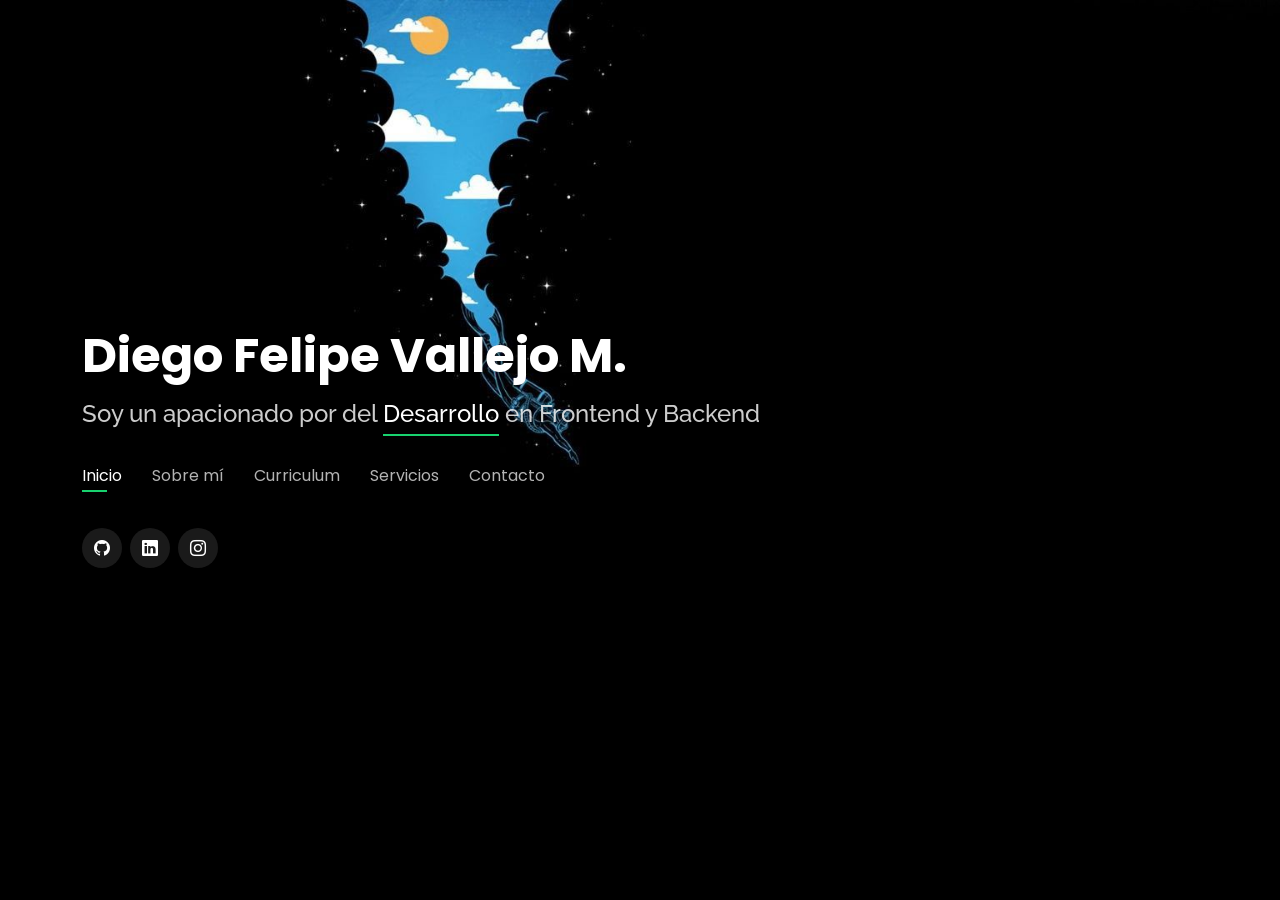
<file: index.html>
<!DOCTYPE html>
<html lang="en">

<head>
  <meta charset="utf-8">
  <meta content="width=device-width, initial-scale=1.0" name="viewport">

  <title>Portafolio - Diego Vallejo</title>
  <meta content="" name="description">
  <meta content="" name="keywords">

  <!-- Favicons -->
  <link href="assets/img/favicon.png" rel="icon">
  <link href="assets/img/apple-touch-icon.png" rel="apple-touch-icon">

  <!-- Google Fonts -->
  <link href="https://fonts.googleapis.com/css?family=Open+Sans:300,300i,400,400i,600,600i,700,700i|Raleway:300,300i,400,400i,500,500i,600,600i,700,700i|Poppins:300,300i,400,400i,500,500i,600,600i,700,700i" rel="stylesheet">

  <!-- Vendor CSS Files -->
  <link href="assets/vendor/bootstrap/css/bootstrap.min.css" rel="stylesheet">
  <link href="assets/vendor/bootstrap-icons/bootstrap-icons.css" rel="stylesheet">
  <link href="assets/vendor/boxicons/css/boxicons.min.css" rel="stylesheet">
  <link href="assets/vendor/glightbox/css/glightbox.min.css" rel="stylesheet">
  <link href="assets/vendor/remixicon/remixicon.css" rel="stylesheet">
  <link href="assets/vendor/swiper/swiper-bundle.min.css" rel="stylesheet">

  <!-- Template Main CSS File -->
  <link href="assets/css/style.css" rel="stylesheet">

  <!-- =======================================================
  * Template Name: Personal - v4.7.0
  * Template URL: https://bootstrapmade.com/personal-free-resume-bootstrap-template/
  * Author: BootstrapMade.com
  * License: https://bootstrapmade.com/license/
  ======================================================== -->
</head>

<body>

  <!-- ======= Header ======= -->
  <header id="header">
    <div class="container">

      <h1><a href="index.html">Diego Felipe Vallejo M.</a></h1>
      <!-- Uncomment below if you prefer to use an image logo -->
      <!-- <a href="index.html" class="mr-auto"><img src="assets/img/logo.png" alt="" class="img-fluid"></a> -->
      <h2>Soy un apacionado por del <span>Desarrollo</span> en Frontend y Backend</h2>

      <nav id="navbar" class="navbar">
        <ul>
          <li><a class="nav-link active" href="#header">Inicio</a></li>
          <li><a class="nav-link" href="#about">Sobre mí</a></li>
          <li><a class="nav-link" href="#resume">Curriculum</a></li>
          <li><a class="nav-link" href="#services">Servicios</a></li>
          <li><a class="nav-link" href="#contact">Contacto</a></li>
        </ul>
        <i class="bi bi-list mobile-nav-toggle"></i>
      </nav><!-- .navbar -->

      <div class="social-links">
        <a href="https://github.com/TheVallejoShow" target="_blank" class="GitHub"><i class="bi bi-github"></i></a>
        <a href="https://www.linkedin.com/in/diego-vallejo-61768b22b" target="_blank" class="linkedin"><i class="bi bi-linkedin"></i></a>
        <a href="https://www.instagram.com/thevallejoshow/" target="_blank" class="instagram"><i class="bi bi-instagram"></i></a>
      </div>

    </div>
  </header><!-- End Header -->

  <!-- ======= About Section ======= -->
  <section id="about" class="about">

    <!-- ======= About Me ======= -->
    <div class="about-me container">

      <div class="section-title">
        <h2>Sobre mí</h2>
        <p>Conoce más de mí</p>
      </div>

      <div class="row">
        <div class="col-lg-4" data-aos="fade-right">
          <img src="assets/img/me.jpg" class="img-fluid" alt="">
        </div>
        <div class="col-lg-8 pt-4 pt-lg-0 content" data-aos="fade-left">
          <h3>Desarrollador &amp; Estudiante</h3>
          <p class="fst-italic">
            Soy estudiante universitario de 5to semestre con horario nocturno, tengo un nivel de ingles certificado de A2 y además
            cuento con mi propio equipo de trabajo.
          </p>
          <div class="row">
            <div class="col-lg-6">
              <ul>
                <li><i class="bi bi-chevron-right"></i> <strong>Fecha de Nacimiento:</strong> <span>24 Ene 2003</span></li>
                <li><i class="bi bi-chevron-right"></i> <strong>Edad:</strong> <span>18</span></li>
                <li><i class="bi bi-chevron-right"></i> <strong>Celular:</strong> <span>+57 3209730139</span></li>
                <li><i class="bi bi-chevron-right"></i> <strong>Ciudad:</strong> <span>Bogotá, CO</span></li>
              </ul>
            </div>
            <div class="col-lg-6">
              <ul>
                <li><i class="bi bi-chevron-right"></i> <strong>Estudios:</strong> <span>Cursando Profesional</span></li>
                <li><i class="bi bi-chevron-right"></i> <strong>Email:</strong> <span>dieho60714@gmail.com</span></li>
                <li><i class="bi bi-chevron-right"></i> <strong>Estudiante:</strong> <span>Sí, jornada nocturna</span></li>
                <li><i class="bi bi-chevron-right"></i> <strong>Desarrollo:</strong> <span>Frontend y Backend</span></li>
              </ul>
            </div>
          </div>
          <p>
            Actualmente cuento un Técnico profesional en OPERACIÓN Y MANTENIMIENTO DE BASES DE DATOS, y estoy cursando una Tecnología en ANÁLISIS Y DESARROLLO DE SISTEMAS DE INFORMACIÓN para ser un futuro Profesional en INGENIERÍA DE SISTEMAS.
            Cuento con licencias de conducción (A2 - C1) vigentes, y manejo lenguajes de programación que manejo son JavaScript, HTML, C++, SQL, etc.
          </p>
        </div>
      </div>

    </div><!-- End About Me -->

    <!-- ======= Skills  ======= -->
    <div class="skills container">

      <div class="section-title">
        <h2>Skills</h2>
      </div>

      <div class="row skills-content">

        <div class="col-lg-6">

          <div class="progress">
            <span class="skill">HTML <i class="val">90%</i></span>
            <div class="progress-bar-wrap">
              <div class="progress-bar" role="progressbar" aria-valuenow="100" aria-valuemin="0" aria-valuemax="100"></div>
            </div>
          </div>

          <div class="progress">
            <span class="skill">CSS <i class="val">85%</i></span>
            <div class="progress-bar-wrap">
              <div class="progress-bar" role="progressbar" aria-valuenow="90" aria-valuemin="0" aria-valuemax="100"></div>
            </div>
          </div>

          <div class="progress">
            <span class="skill">JavaScript <i class="val">75%</i></span>
            <div class="progress-bar-wrap">
              <div class="progress-bar" role="progressbar" aria-valuenow="75" aria-valuemin="0" aria-valuemax="100"></div>
            </div>
          </div>

          
          <div class="progress">
            <span class="skill">TypeScript <i class="val">75%</i></span>
            <div class="progress-bar-wrap">
              <div class="progress-bar" role="progressbar" aria-valuenow="75" aria-valuemin="0" aria-valuemax="100"></div>
            </div>
          </div>

        </div>

        <div class="col-lg-6">

          <div class="progress">
            <span class="skill">Angular <i class="val">90%</i></span>
            <div class="progress-bar-wrap">
              <div class="progress-bar" role="progressbar" aria-valuenow="80" aria-valuemin="0" aria-valuemax="100"></div>
            </div>
          </div>

          <div class="progress">
            <span class="skill">Nodejs <i class="val">90%</i></span>
            <div class="progress-bar-wrap">
              <div class="progress-bar" role="progressbar" aria-valuenow="90" aria-valuemin="0" aria-valuemax="100"></div>
            </div>
          </div>

          <div class="progress">
            <span class="skill">SQL <i class="val">85%</i></span>
            <div class="progress-bar-wrap">
              <div class="progress-bar" role="progressbar" aria-valuenow="55" aria-valuemin="0" aria-valuemax="100"></div>
            </div>
          </div>

          <div class="progress">
            <span class="skill">Photoshop <i class="val">70%</i></span>
            <div class="progress-bar-wrap">
              <div class="progress-bar" role="progressbar" aria-valuenow="55" aria-valuemin="0" aria-valuemax="100"></div>
            </div>
          </div>

        </div>

      </div>

    </div><!-- End Skills -->

    <!-- ======= Interests ======= -->
    <div class="interests container">

      <div class="section-title">
        <h2>Habilidades</h2>
      </div>

      <div class="row">
        <div class="col-lg-3 col-md-4">
          <div class="icon-box">
            <i class="ri-store-line" style="color: #ffbb2c;"></i>
            <h3>Programación</h3>
          </div>
        </div>
        <div class="col-lg-3 col-md-4 mt-4 mt-md-0">
          <div class="icon-box">
            <i class="ri-bar-chart-box-line" style="color: #5578ff;"></i>
            <h3>Analisis</h3>
          </div>
        </div>
        <div class="col-lg-3 col-md-4 mt-4 mt-md-0">
          <div class="icon-box">
            <i class="ri-calendar-todo-line" style="color: #e80368;"></i>
            <h3>Responsable</h3>
          </div>
        </div>
        <div class="col-lg-3 col-md-4 mt-4 mt-lg-0">
          <div class="icon-box">
            <i class="ri-paint-brush-line" style="color: #e361ff;"></i>
            <h3>Diseño</h3>
          </div>
        </div>
        <div class="col-lg-3 col-md-4 mt-4">
          <div class="icon-box">
            <i class="ri-database-2-line" style="color: #47aeff;"></i>
            <h3>DB</h3>
          </div>
        </div>
        <div class="col-lg-3 col-md-4 mt-4">
          <div class="icon-box">
            <i class="ri-gradienter-line" style="color: #ffa76e;"></i>
            <h3>Lógica</h3>
          </div>
        </div>
        <div class="col-lg-3 col-md-4 mt-4">
          <div class="icon-box">
            <i class="ri-file-list-3-line" style="color: #11dbcf;"></i>
            <h3>Disciplina</h3>
          </div>
        </div>
        <div class="col-lg-3 col-md-4 mt-4">
          <div class="icon-box">
            <i class="ri-price-tag-2-line" style="color: #4233ff;"></i>
            <h3>Trabajo en equipo</h3>
          </div>
        </div>
        <div class="col-lg-3 col-md-4 mt-4">
          <div class="icon-box">
            <i class="ri-anchor-line" style="color: #b2904f;"></i>
            <h3>Videojuegos</h3>
          </div>
        </div>
        <div class="col-lg-3 col-md-4 mt-4">
          <div class="icon-box">
            <i class="ri-disc-line" style="color: #b20969;"></i>
            <h3>Creatividad</h3>
          </div>
        </div>
        <div class="col-lg-3 col-md-4 mt-4">
          <div class="icon-box">
            <i class="ri-base-station-line" style="color: #ff5828;"></i>
            <h3>Aprendizaje</h3>
          </div>
        </div>
        <div class="col-lg-3 col-md-4 mt-4">
          <div class="icon-box">
            <i class="ri-fingerprint-line" style="color: #29cc61;"></i>
            <h3>Comunicación</h3>
          </div>
        </div>
      </div>

    </div><!-- End Interests -->

  </section><!-- End About Section -->

  <!-- ======= Resume Section ======= -->
  <section id="resume" class="resume">
    <div class="container">

      <div class="section-title">
        <h2>Resumen</h2>
        <p>Revisa mi resumen</p>
      </div>

      <div class="row">
        <div class="col-lg-6">
          <h3 class="resume-title">Resumen</h3>
          <div class="resume-item pb-0">
            <h4>Diego Vallejo</h4>
            <p><em>Estudiante y desarrollador, con más de 6 meses de experiencia como desarrollador junior y actualmente me ejerzo como analista de datos</em></p>
            <p>
            <ul>
              <li>Bogotpá, Colombia</li>
              <li>+57 320 9730139</li>
              <li>dieho60714@gmail.com</li>
            </ul>
            </p>
          </div>

          <h3 class="resume-title">Educación</h3>
          <div class="resume-item">
            <h4>Universitaria &amp; Ingeniero de Sistemas</h4>
            <h5>2020 - Presente</h5>
            <p><em>Fundación Universitaria Compensar, Bogotá, CO</em></p>
            <p>Soy estudiante universitario, con un técnico en operación y mantenimiento de bases de datos, cursando una tecnología para ser futuro profesional en Ingeniería de Sistemas</p>
          </div>
          <div class="resume-item">
            <h4>Certificados &amp; Cursos</h4>
            <h5>2020 - Presente</h5>
            <p><em>Udemmy, Platzi, Coursera, etc...</em></p>
            <p>Cuento con y sin cursos certificados en Angular, Nodejs, MongoDB, Lenguajes de programación, bases de Datos, idiomas y mantenimiento de computadoras</p>
          </div>
        </div>
        <div class="col-lg-6">
          <h3 class="resume-title">Experiencia Profesional</h3>
          <div class="resume-item">
            <h4>Analista de Datos</h4>
            <h5>2022/02 - Presente</h5>
            <p><em>Logistic Enterprises, Bogotá, CO</em></p>
            <p>
            <ul>
              <li>Mantengo organizada y legible la información en la Empresa</li>
              <li>Mantengo ejecución y contacto con otras áreas de la empresa </li>
              <li>Superviso y manejo la información los clientes</li>
              <li>Desarrollo mini proyectos de Frontend y Backend</li>
            </ul>
            </p>
          </div>
          <div class="resume-item">
            <h4>Junior OMNI Developer</h4>
            <h5>2021/07 - 2022/01</h5>
            <p><em>Montechelo, Bogotá, CO</em></p>
            <p>
            <ul>
              <li>Garantizar la integración de las diferentes funciones de la aplicación como chatbox, speech
                to text, reconocimiento de imagen y de voz, ente otros</li>
              <li>garantice una adecuada configuración del BackEnd Developer y FrontEnd Developer</li>
              <li>Determinar Los posibles errores, oportunidades de mejora y limitaciones al momento de verificar la funcionalidad de las características de la aplicación</li>
              <li>Manejar los lenguajes de programación como PHP, Ruby, Python, JavaScript, Flask y Vue</li>
            </ul>
            </p>
          </div>
        </div>
      </div>

    </div>
  </section><!-- End Resume Section -->

  <!-- ======= Services Section ======= -->
  <section id="services" class="services">
    <div class="container">

      <div class="section-title">
        <h2>Servicios</h2>
        <p>Mis Servicios</p>
      </div>

      <div class="row">
        <div class="col-lg-4 col-md-6 d-flex align-items-stretch">
          <div class="icon-box">
            <div class="icon"><i class="bx bxl-dribbble"></i></div>
            <h4><a href="">Desarrollador</a></h4>
            <p>Desarrollo proyecto en Frontend y Backend, pero mas en la parte del Frontend</p>
          </div>
        </div>

        <div class="col-lg-4 col-md-6 d-flex align-items-stretch mt-4 mt-md-0">
          <div class="icon-box">
            <div class="icon"><i class="bx bx-file"></i></div>
            <h4><a href="">Información</a></h4>
            <p>Manipulación y seguridad sobre la información suministrada</p>
          </div>
        </div>

        <div class="col-lg-4 col-md-6 d-flex align-items-stretch mt-4 mt-lg-0">
          <div class="icon-box">
            <div class="icon"><i class="bx bx-tachometer"></i></div>
            <h4><a href="">Agilidad y Responsabilidad</a></h4>
            <p>Responsable con mis proyectos asignados, entregandolos con el proposito esperado</p>
          </div>
        </div>

        <div class="col-lg-4 col-md-6 d-flex align-items-stretch mt-4">
          <div class="icon-box">
            <div class="icon"><i class="bx bx-world"></i></div>
            <h4><a href="">Trabajo en Equipo</a></h4>
            <p>Me gusta aportar y resibir información de mis compañeros</p>
          </div>
        </div>

        <div class="col-lg-4 col-md-6 d-flex align-items-stretch mt-4">
          <div class="icon-box">
            <div class="icon"><i class="bx bx-slideshow"></i></div>
            <h4><a href="">Estudio</a></h4>
            <p>Aprendo nuevas técnicas y habilidades para crecer profesionalmente</p>
          </div>
        </div>

        <div class="col-lg-4 col-md-6 d-flex align-items-stretch mt-4">
          <div class="icon-box">
            <div class="icon"><i class="bx bx-arch"></i></div>
            <h4><a href="">Respeto y disciplina</a></h4>
            <p>Cuento con experiencia de trabajo remoto, legando a ser independiente en mi trabajo</p>
          </div>
        </div>

      </div>

    </div>
  </section><!-- End Services Section -->

  <!-- ======= Contact Section ======= -->
  <section id="contact" class="contact">
    <div class="container">

      <div class="section-title">
        <h2>Contacto</h2>
        <p>Contactame</p>
      </div>

      <div class="row mt-2">

        <div class="col-md-6 d-flex align-items-stretch">
          <div class="info-box">
            <i class="bx bx-map"></i>
            <h3>Ubicación</h3>
            <p>Bogotá, CO y Remoto</p>
          </div>
        </div>

        <div class="col-md-6 mt-4 mt-md-0 d-flex align-items-stretch">
          <div class="info-box">
            <i class="bx bx-share-alt"></i>
            <h3>Redes Sociales</h3>
            <div class="social-links">
              <a href="https://github.com/TheVallejoShow" target="_blank" class="GitHub"><i class="bi bi-github"></i></a>
              <a href="https://www.linkedin.com/in/diego-vallejo-61768b22b" target="_blank" class="linkedin"><i class="bi bi-linkedin"></i></a>
              <a href="https://www.instagram.com/thevallejoshow/" target="_blank" class="instagram"><i class="bi bi-instagram"></i></a>
            </div>
          </div>
        </div>

        <div class="col-md-6 mt-4 d-flex align-items-stretch">
          <div class="info-box">
            <i class="bx bx-envelope"></i>
            <h3>Email</h3>
            <p>dieho60714@gmail.com</p>
          </div>
        </div>
        <div class="col-md-6 mt-4 d-flex align-items-stretch">
          <div class="info-box">
            <i class="bx bx-phone-call"></i>
            <h3>Llamame</h3>
            <p>+57 3209730139</p>
          </div>
        </div>
      </div>

      <form action="forms/contact.php" method="post" role="form" class="php-email-form mt-4">
        <div class="row">
          <div class="col-md-6 form-group">
            <input type="text" name="name" class="form-control" id="name" placeholder="Your Name" required>
          </div>
          <div class="col-md-6 form-group mt-3 mt-md-0">
            <input type="email" class="form-control" name="email" id="email" placeholder="Your Email" required>
          </div>
        </div>
        <div class="form-group mt-3">
          <input type="text" class="form-control" name="subject" id="subject" placeholder="Subject" required>
        </div>
        <div class="form-group mt-3">
          <textarea class="form-control" name="message" rows="5" placeholder="Message" required></textarea>
        </div>
        <div class="my-3">
          <div class="loading">Loading</div>
          <div class="error-message"></div>
          <div class="sent-message">Your message has been sent. Thank you!</div>
        </div>
        <div class="text-center"><button type="submit">Send Message</button></div>
      </form>

    </div>
  </section><!-- End Contact Section -->

  <!-- Vendor JS Files -->
  <script src="assets/vendor/purecounter/purecounter.js"></script>
  <script src="assets/vendor/bootstrap/js/bootstrap.bundle.min.js"></script>
  <script src="assets/vendor/glightbox/js/glightbox.min.js"></script>
  <script src="assets/vendor/isotope-layout/isotope.pkgd.min.js"></script>
  <script src="assets/vendor/swiper/swiper-bundle.min.js"></script>
  <script src="assets/vendor/waypoints/noframework.waypoints.js"></script>
  <script src="assets/vendor/php-email-form/validate.js"></script>

  <!-- Template Main JS File -->
  <script src="assets/js/main.js"></script>

</body>

</html>
</file>
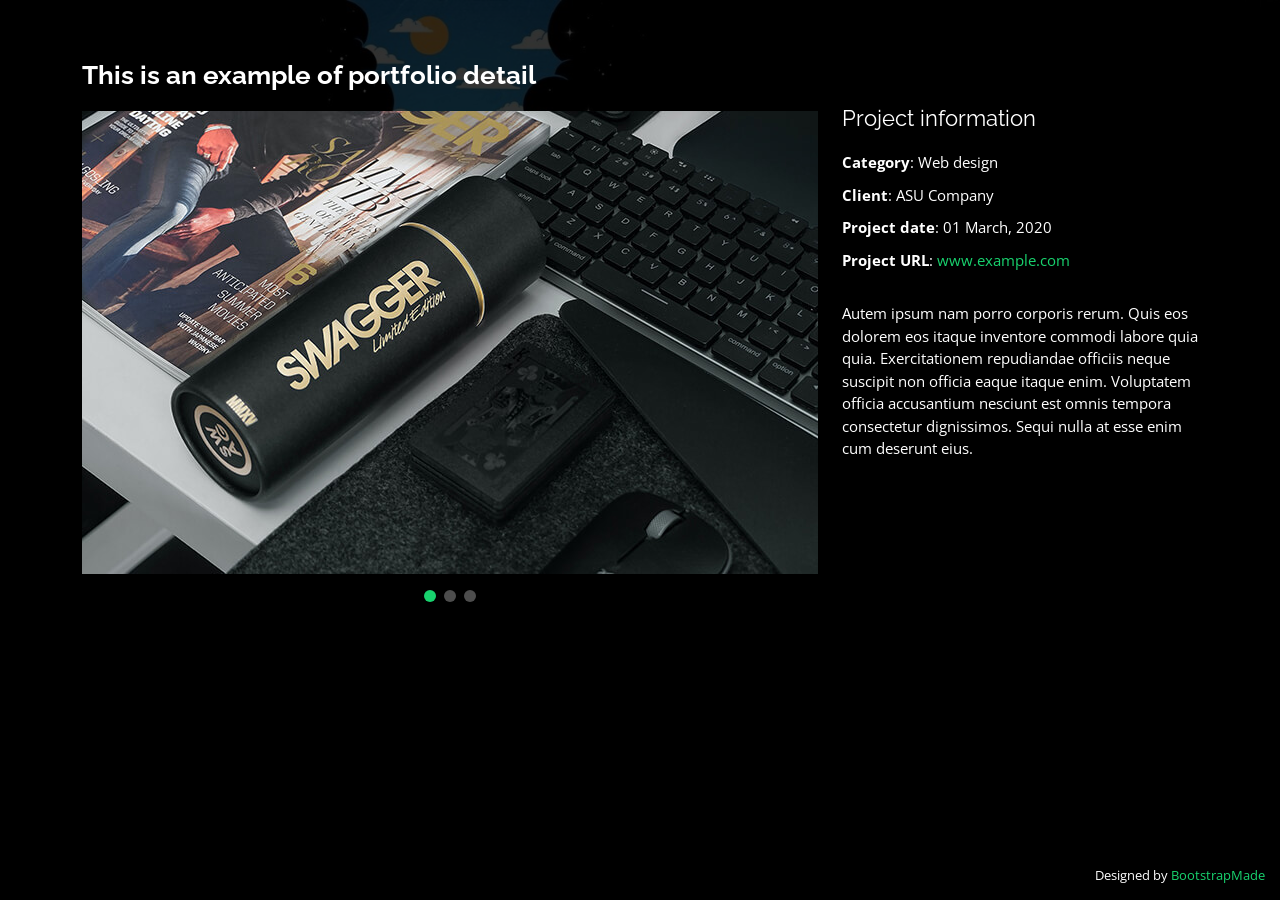
<file: portfolio-details.html>
<!DOCTYPE html>
<html lang="en">

<head>
  <meta charset="utf-8">
  <meta content="width=device-width, initial-scale=1.0" name="viewport">

  <title>Portfolio Details - Personal Bootstrap Template</title>
  <meta content="" name="description">
  <meta content="" name="keywords">

  <!-- Favicons -->
  <link href="assets/img/favicon.png" rel="icon">
  <link href="assets/img/apple-touch-icon.png" rel="apple-touch-icon">

  <!-- Google Fonts -->
  <link href="https://fonts.googleapis.com/css?family=Open+Sans:300,300i,400,400i,600,600i,700,700i|Raleway:300,300i,400,400i,500,500i,600,600i,700,700i|Poppins:300,300i,400,400i,500,500i,600,600i,700,700i" rel="stylesheet">

  <!-- Vendor CSS Files -->
  <link href="assets/vendor/bootstrap/css/bootstrap.min.css" rel="stylesheet">
  <link href="assets/vendor/bootstrap-icons/bootstrap-icons.css" rel="stylesheet">
  <link href="assets/vendor/boxicons/css/boxicons.min.css" rel="stylesheet">
  <link href="assets/vendor/glightbox/css/glightbox.min.css" rel="stylesheet">
  <link href="assets/vendor/remixicon/remixicon.css" rel="stylesheet">
  <link href="assets/vendor/swiper/swiper-bundle.min.css" rel="stylesheet">

  <!-- Template Main CSS File -->
  <link href="assets/css/style.css" rel="stylesheet">

  <!-- =======================================================
  * Template Name: Personal - v4.7.0
  * Template URL: https://bootstrapmade.com/personal-free-resume-bootstrap-template/
  * Author: BootstrapMade.com
  * License: https://bootstrapmade.com/license/
  ======================================================== -->
</head>

<body>

  <main id="main">

    <!-- ======= Portfolio Details ======= -->
    <div id="portfolio-details" class="portfolio-details">
      <div class="container">

        <div class="row">

          <div class="col-lg-8">
            <h2 class="portfolio-title">This is an example of portfolio detail</h2>

            <div class="portfolio-details-slider swiper">
              <div class="swiper-wrapper align-items-center">

                <div class="swiper-slide">
                  <img src="assets/img/portfolio/portfolio-details-1.jpg" alt="">
                </div>

                <div class="swiper-slide">
                  <img src="assets/img/portfolio/portfolio-details-2.jpg" alt="">
                </div>

                <div class="swiper-slide">
                  <img src="assets/img/portfolio/portfolio-details-3.jpg" alt="">
                </div>

              </div>
              <div class="swiper-pagination"></div>
            </div>

          </div>

          <div class="col-lg-4 portfolio-info">
            <h3>Project information</h3>
            <ul>
              <li><strong>Category</strong>: Web design</li>
              <li><strong>Client</strong>: ASU Company</li>
              <li><strong>Project date</strong>: 01 March, 2020</li>
              <li><strong>Project URL</strong>: <a href="#">www.example.com</a></li>
            </ul>

            <p>
              Autem ipsum nam porro corporis rerum. Quis eos dolorem eos itaque inventore commodi labore quia quia. Exercitationem repudiandae officiis neque suscipit non officia eaque itaque enim. Voluptatem officia accusantium nesciunt est omnis tempora consectetur dignissimos. Sequi nulla at esse enim cum deserunt eius.
            </p>
          </div>

        </div>

      </div>
    </div><!-- End Portfolio Details -->

  </main><!-- End #main -->

  <div class="credits">
    <!-- All the links in the footer should remain intact. -->
    <!-- You can delete the links only if you purchased the pro version. -->
    <!-- Licensing information: https://bootstrapmade.com/license/ -->
    <!-- Purchase the pro version with working PHP/AJAX contact form: https://bootstrapmade.com/personal-free-resume-bootstrap-template/ -->
    Designed by <a href="https://bootstrapmade.com/">BootstrapMade</a>
  </div>

  <!-- Vendor JS Files -->
  <script src="assets/vendor/purecounter/purecounter.js"></script>
  <script src="assets/vendor/bootstrap/js/bootstrap.bundle.min.js"></script>
  <script src="assets/vendor/glightbox/js/glightbox.min.js"></script>
  <script src="assets/vendor/isotope-layout/isotope.pkgd.min.js"></script>
  <script src="assets/vendor/swiper/swiper-bundle.min.js"></script>
  <script src="assets/vendor/waypoints/noframework.waypoints.js"></script>
  <script src="assets/vendor/php-email-form/validate.js"></script>

  <!-- Template Main JS File -->
  <script src="assets/js/main.js"></script>

</body>

</html>
</file>
<file: assets/css/style.css>
/**
* Template Name: Personal - v4.7.0
* Template URL: https://bootstrapmade.com/personal-free-resume-bootstrap-template/
* Author: BootstrapMade.com
* License: https://bootstrapmade.com/license/
*/

/*--------------------------------------------------------------
# General
--------------------------------------------------------------*/
body {
  font-family: "Open Sans", sans-serif;
  background-color: #040404;
  color: #fff;
  position: relative;
  background: transparent;
}
body::before {
  content: "";
  position: fixed;
  background: #040404 url("../img/minimalista.jpg") top right no-repeat;
  background-size: cover;
  left: 0;
  right: 0;
  top: 0;
  height: 100vh;
  z-index: -1;
}
@media (min-width: 1024px) {
  body::before {
    background-attachment: fixed;
  }
}

a {
  color: #18d26e;
  text-decoration: none;
}

a:hover {
  color: #35e888;
  text-decoration: none;
}

h1,
h2,
h3,
h4,
h5,
h6 {
  font-family: "Raleway", sans-serif;
}

/*--------------------------------------------------------------
# Header
--------------------------------------------------------------*/
#header {
  transition: ease-in-out 0.3s;
  position: relative;
  height: 100vh;
  display: flex;
  align-items: center;
  z-index: 997;
  overflow-y: auto;
}
#header * {
  transition: ease-in-out 0.3s;
}
#header h1 {
  font-size: 48px;
  margin: 0;
  padding: 0;
  line-height: 1;
  font-weight: 700;
  font-family: "Poppins", sans-serif;
}
#header h1 a,
#header h1 a:hover {
  color: #fff;
  line-height: 1;
  display: inline-block;
}
#header h2 {
  font-size: 24px;
  margin-top: 20px;
  color: rgba(255, 255, 255, 0.8);
}
#header h2 span {
  color: #fff;
  border-bottom: 2px solid #18d26e;
  padding-bottom: 6px;
}
#header img {
  padding: 0;
  margin: 0;
}
#header .social-links {
  margin-top: 40px;
  display: flex;
}
#header .social-links a {
  font-size: 16px;
  display: flex;
  justify-content: center;
  align-items: center;
  background: rgba(255, 255, 255, 0.1);
  color: #fff;
  line-height: 1;
  margin-right: 8px;
  border-radius: 50%;
  width: 40px;
  height: 40px;
}
#header .social-links a:hover {
  background: #18d26e;
}
@media (max-width: 992px) {
  #header h1 {
    font-size: 36px;
  }
  #header h2 {
    font-size: 20px;
    line-height: 30px;
  }
  #header .social-links {
    margin-top: 15px;
  }
  #header .container {
    display: flex;
    flex-direction: column;
    align-items: center;
  }
}

/* Header Top */
#header.header-top {
  height: 80px;
  position: fixed;
  left: 0;
  top: 0;
  right: 0;
  background: rgba(0, 0, 0, 0.9);
}
#header.header-top .social-links,
#header.header-top h2 {
  display: none;
}
#header.header-top h1 {
  margin-right: auto;
  font-size: 36px;
}
#header.header-top .container {
  display: flex;
  align-items: center;
}
#header.header-top .navbar {
  margin: 0;
}
@media (max-width: 768px) {
  #header.header-top {
    height: 60px;
  }
  #header.header-top h1 {
    font-size: 26px;
  }
}

/*--------------------------------------------------------------
# Navigation Menu
--------------------------------------------------------------*/
/**
* Desktop Navigation 
*/
.navbar {
  padding: 0;
  margin-top: 35px;
}
.navbar ul {
  margin: 0;
  padding: 0;
  display: flex;
  list-style: none;
  align-items: center;
}
.navbar li {
  position: relative;
}
.navbar li + li {
  margin-left: 30px;
}
.navbar a,
.navbar a:focus {
  display: flex;
  align-items: center;
  justify-content: space-between;
  padding: 0;
  font-family: "Poppins", sans-serif;
  font-size: 16px;
  font-weight: 400;
  color: rgba(255, 255, 255, 0.7);
  white-space: nowrap;
  transition: 0.3s;
}
.navbar a i,
.navbar a:focus i {
  font-size: 12px;
  line-height: 0;
  margin-left: 5px;
}
.navbar a:before {
  content: "";
  position: absolute;
  width: 0;
  height: 2px;
  bottom: -4px;
  left: 0;
  background-color: #18d26e;
  visibility: hidden;
  width: 0px;
  transition: all 0.3s ease-in-out 0s;
}
.navbar a:hover:before,
.navbar li:hover > a:before,
.navbar .active:before {
  visibility: visible;
  width: 25px;
}
.navbar a:hover,
.navbar .active,
.navbar .active:focus,
.navbar li:hover > a {
  color: #fff;
}

/**
* Mobile Navigation 
*/
.mobile-nav-toggle {
  color: #fff;
  font-size: 28px;
  cursor: pointer;
  display: none;
  line-height: 0;
  transition: 0.5s;
  position: fixed;
  right: 15px;
  top: 15px;
}

@media (max-width: 991px) {
  .mobile-nav-toggle {
    display: block;
  }

  .navbar ul {
    display: none;
  }
}
.navbar-mobile {
  position: fixed;
  overflow: hidden;
  top: 0;
  right: 0;
  left: 0;
  bottom: 0;
  background: rgba(0, 0, 0, 0.9);
  transition: 0.3s;
  z-index: 999;
  margin-top: 0;
}
.navbar-mobile .mobile-nav-toggle {
  position: absolute;
  top: 15px;
  right: 15px;
}
.navbar-mobile ul {
  display: block;
  position: absolute;
  top: 55px;
  right: 15px;
  bottom: 45px;
  left: 15px;
  padding: 10px 0;
  overflow-y: auto;
  transition: 0.3s;
  border: 2px solid rgba(255, 255, 255, 0.2);
}
.navbar-mobile li {
  padding: 12px 20px;
}
.navbar-mobile li + li {
  margin: 0;
}
.navbar-mobile a,
.navbar-mobile a:focus {
  font-size: 16px;
  position: relative;
}

/*--------------------------------------------------------------
# Sections General
--------------------------------------------------------------*/
section {
  overflow: hidden;
  position: absolute;
  width: 100%;
  top: 140px;
  bottom: 100%;
  opacity: 0;
  transition: ease-in-out 0.4s;
  z-index: 2;
}
section.section-show {
  top: 100px;
  bottom: auto;
  opacity: 1;
  padding-bottom: 45px;
}
section .container {
  background: rgba(0, 0, 0, 0.9);
  padding: 30px;
}
@media (max-width: 768px) {
  section {
    top: 120px;
  }
  section.section-show {
    top: 80px;
  }
}

.section-title h2 {
  font-size: 14px;
  font-weight: 500;
  padding: 0;
  line-height: 1px;
  margin: 0 0 20px 0;
  letter-spacing: 2px;
  text-transform: uppercase;
  color: #aaaaaa;
  font-family: "Poppins", sans-serif;
}
.section-title h2::after {
  content: "";
  width: 120px;
  height: 1px;
  display: inline-block;
  background: #4ceb95;
  margin: 4px 10px;
}
.section-title p {
  margin: 0;
  margin: -15px 0 15px 0;
  font-size: 36px;
  font-weight: 700;
  text-transform: uppercase;
  font-family: "Poppins", sans-serif;
  color: #fff;
}

/*--------------------------------------------------------------
# About
--------------------------------------------------------------*/
.about-me .content h3 {
  font-weight: 700;
  font-size: 26px;
  color: #18d26e;
}
.about-me .content ul {
  list-style: none;
  padding: 0;
}
.about-me .content ul li {
  margin-bottom: 20px;
  display: flex;
  align-items: center;
}
.about-me .content ul strong {
  margin-right: 10px;
}
.about-me .content ul i {
  font-size: 16px;
  margin-right: 5px;
  color: #18d26e;
  line-height: 0;
}
.about-me .content p:last-child {
  margin-bottom: 0;
}

/*--------------------------------------------------------------
# Counts
--------------------------------------------------------------*/
.counts {
  padding: 70px 0 60px;
}
.counts .count-box {
  padding: 30px 30px 25px 30px;
  width: 100%;
  position: relative;
  text-align: center;
  background: rgba(255, 255, 255, 0.08);
}
.counts .count-box i {
  position: absolute;
  top: -25px;
  left: 50%;
  transform: translateX(-50%);
  font-size: 24px;
  background: rgba(255, 255, 255, 0.1);
  padding: 12px;
  color: #18d26e;
  border-radius: 50px;
  line-height: 0;
}
.counts .count-box span {
  font-size: 36px;
  display: block;
  font-weight: 600;
  color: #fff;
}
.counts .count-box p {
  padding: 0;
  margin: 0;
  font-family: "Raleway", sans-serif;
  font-size: 14px;
}

/*--------------------------------------------------------------
# Skills
--------------------------------------------------------------*/
.skills .progress {
  height: 60px;
  display: block;
  background: none;
  border-radius: 0;
}
.skills .progress .skill {
  padding: 10px 0;
  margin: 0;
  text-transform: uppercase;
  display: block;
  font-weight: 600;
  font-family: "Poppins", sans-serif;
  color: #fff;
}
.skills .progress .skill .val {
  float: right;
  font-style: normal;
}
.skills .progress-bar-wrap {
  background: rgba(255, 255, 255, 0.2);
}
.skills .progress-bar {
  width: 1px;
  height: 10px;
  transition: 0.9s;
  background-color: #18d26e;
}

/*--------------------------------------------------------------
# Interests
--------------------------------------------------------------*/
.interests .icon-box {
  display: flex;
  align-items: center;
  padding: 20px;
  background: rgba(255, 255, 255, 0.08);
  transition: ease-in-out 0.3s;
}
.interests .icon-box i {
  font-size: 32px;
  padding-right: 10px;
  line-height: 1;
}
.interests .icon-box h3 {
  font-weight: 700;
  margin: 0;
  padding: 0;
  line-height: 1;
  font-size: 16px;
  color: #fff;
}
.interests .icon-box:hover {
  background: rgba(255, 255, 255, 0.12);
}

/*--------------------------------------------------------------
# Testimonials
--------------------------------------------------------------*/
.testimonials .testimonials-carousel,
.testimonials .testimonials-slider {
  overflow: hidden;
}
.testimonials .testimonial-item {
  box-sizing: content-box;
  min-height: 320px;
}
.testimonials .testimonial-item .testimonial-img {
  width: 90px;
  border-radius: 50%;
  margin: -40px 0 0 40px;
  position: relative;
  z-index: 2;
  border: 6px solid rgba(255, 255, 255, 0.12);
}
.testimonials .testimonial-item h3 {
  font-size: 18px;
  font-weight: bold;
  margin: 10px 0 5px 45px;
  color: #fff;
}
.testimonials .testimonial-item h4 {
  font-size: 14px;
  color: #999;
  margin: 0 0 0 45px;
}
.testimonials .testimonial-item .quote-icon-left,
.testimonials .testimonial-item .quote-icon-right {
  color: rgba(255, 255, 255, 0.25);
  font-size: 26px;
}
.testimonials .testimonial-item .quote-icon-left {
  display: inline-block;
  left: -5px;
  position: relative;
}
.testimonials .testimonial-item .quote-icon-right {
  display: inline-block;
  right: -5px;
  position: relative;
  top: 10px;
}
.testimonials .testimonial-item p {
  font-style: italic;
  margin: 0 15px 0 15px;
  padding: 20px 20px 60px 20px;
  background: rgba(255, 255, 255, 0.1);
  position: relative;
  border-radius: 6px;
  position: relative;
  z-index: 1;
}
.testimonials .swiper-pagination {
  margin-top: 20px;
  position: relative;
}
.testimonials .swiper-pagination .swiper-pagination-bullet {
  width: 12px;
  height: 12px;
  opacity: 1;
  background-color: rgba(255, 255, 255, 0.3);
}
.testimonials .swiper-pagination .swiper-pagination-bullet-active {
  background-color: #18d26e;
}

/*--------------------------------------------------------------
# Resume
--------------------------------------------------------------*/
.resume .resume-title {
  font-size: 26px;
  font-weight: 700;
  margin-top: 20px;
  margin-bottom: 20px;
  color: #fff;
}
.resume .resume-item {
  padding: 0 0 20px 20px;
  margin-top: -2px;
  border-left: 2px solid rgba(255, 255, 255, 0.2);
  position: relative;
}
.resume .resume-item h4 {
  line-height: 18px;
  font-size: 18px;
  font-weight: 600;
  text-transform: uppercase;
  font-family: "Poppins", sans-serif;
  color: #18d26e;
  margin-bottom: 10px;
}
.resume .resume-item h5 {
  font-size: 16px;
  background: rgba(255, 255, 255, 0.15);
  padding: 5px 15px;
  display: inline-block;
  font-weight: 600;
  margin-bottom: 10px;
}
.resume .resume-item ul {
  padding-left: 20px;
}
.resume .resume-item ul li {
  padding-bottom: 10px;
}
.resume .resume-item:last-child {
  padding-bottom: 0;
}
.resume .resume-item::before {
  content: "";
  position: absolute;
  width: 16px;
  height: 16px;
  border-radius: 50px;
  left: -9px;
  top: 0;
  background: #18d26e;
  border: 2px solid #18d26e;
}

/*--------------------------------------------------------------
# Services
--------------------------------------------------------------*/
.services .icon-box {
  text-align: center;
  background: rgba(204, 204, 204, 0.1);
  padding: 80px 20px;
  transition: all ease-in-out 0.3s;
}
.services .icon-box .icon {
  margin: 0 auto;
  width: 64px;
  height: 64px;
  background: #18d26e;
  border-radius: 5px;
  transition: all 0.3s ease-out 0s;
  display: flex;
  align-items: center;
  justify-content: center;
  margin-bottom: 20px;
  transform-style: preserve-3d;
}
.services .icon-box .icon i {
  color: #fff;
  font-size: 28px;
}
.services .icon-box .icon::before {
  position: absolute;
  content: "";
  left: -8px;
  top: -8px;
  height: 100%;
  width: 100%;
  background: rgba(255, 255, 255, 0.15);
  border-radius: 5px;
  transition: all 0.3s ease-out 0s;
  transform: translateZ(-1px);
}
.services .icon-box h4 {
  font-weight: 700;
  margin-bottom: 15px;
  font-size: 24px;
}
.services .icon-box h4 a {
  color: #fff;
}
.services .icon-box p {
  line-height: 24px;
  font-size: 14px;
  margin-bottom: 0;
}
.services .icon-box:hover {
  background: #18d26e;
  border-color: #18d26e;
}
.services .icon-box:hover .icon {
  background: #fff;
}
.services .icon-box:hover .icon i {
  color: #18d26e;
}
.services .icon-box:hover .icon::before {
  background: #35e888;
}
.services .icon-box:hover h4 a,
.services .icon-box:hover p {
  color: #fff;
}

/*--------------------------------------------------------------
# Portfolio
--------------------------------------------------------------*/
.portfolio .portfolio-item {
  margin-bottom: 30px;
}
.portfolio #portfolio-flters {
  padding: 0;
  margin: 0 auto 15px auto;
  list-style: none;
  text-align: center;
  border-radius: 50px;
  padding: 2px 15px;
}
.portfolio #portfolio-flters li {
  cursor: pointer;
  display: inline-block;
  padding: 8px 16px 10px 16px;
  font-size: 14px;
  font-weight: 600;
  line-height: 1;
  text-transform: uppercase;
  color: #fff;
  background: rgba(255, 255, 255, 0.1);
  margin: 0 3px 10px 3px;
  transition: all 0.3s ease-in-out;
  border-radius: 4px;
}
.portfolio #portfolio-flters li:hover,
.portfolio #portfolio-flters li.filter-active {
  background: #18d26e;
}
.portfolio #portfolio-flters li:last-child {
  margin-right: 0;
}
.portfolio .portfolio-wrap {
  transition: 0.3s;
  position: relative;
  overflow: hidden;
  z-index: 1;
  background: rgba(0, 0, 0, 0.6);
}
.portfolio .portfolio-wrap::before {
  content: "";
  background: rgba(0, 0, 0, 0.6);
  position: absolute;
  left: 30px;
  right: 30px;
  top: 30px;
  bottom: 30px;
  transition: all ease-in-out 0.3s;
  z-index: 2;
  opacity: 0;
}
.portfolio .portfolio-wrap .portfolio-info {
  opacity: 0;
  position: absolute;
  top: 0;
  left: 0;
  right: 0;
  bottom: 0;
  text-align: center;
  z-index: 3;
  transition: all ease-in-out 0.3s;
  display: flex;
  flex-direction: column;
  justify-content: center;
  align-items: center;
}
.portfolio .portfolio-wrap .portfolio-info::before {
  display: block;
  content: "";
  width: 48px;
  height: 48px;
  position: absolute;
  top: 35px;
  left: 35px;
  border-top: 3px solid #fff;
  border-left: 3px solid #fff;
  transition: all 0.5s ease 0s;
  z-index: 9994;
}
.portfolio .portfolio-wrap .portfolio-info::after {
  display: block;
  content: "";
  width: 48px;
  height: 48px;
  position: absolute;
  bottom: 35px;
  right: 35px;
  border-bottom: 3px solid #fff;
  border-right: 3px solid #fff;
  transition: all 0.5s ease 0s;
  z-index: 9994;
}
.portfolio .portfolio-wrap .portfolio-info h4 {
  font-size: 20px;
  color: #fff;
  font-weight: 600;
}
.portfolio .portfolio-wrap .portfolio-info p {
  color: #ffffff;
  font-size: 14px;
  text-transform: uppercase;
  padding: 0;
  margin: 0;
}
.portfolio .portfolio-wrap .portfolio-links {
  text-align: center;
  z-index: 4;
}
.portfolio .portfolio-wrap .portfolio-links a {
  color: #fff;
  margin: 0 2px;
  font-size: 28px;
  display: inline-block;
  transition: 0.3s;
}
.portfolio .portfolio-wrap .portfolio-links a:hover {
  color: #63eda3;
}
.portfolio .portfolio-wrap:hover::before {
  top: 0;
  left: 0;
  right: 0;
  bottom: 0;
  opacity: 1;
}
.portfolio .portfolio-wrap:hover .portfolio-info {
  opacity: 1;
}
.portfolio .portfolio-wrap:hover .portfolio-info::before {
  top: 15px;
  left: 15px;
}
.portfolio .portfolio-wrap:hover .portfolio-info::after {
  bottom: 15px;
  right: 15px;
}

/*--------------------------------------------------------------
# Portfolio Details
--------------------------------------------------------------*/
.portfolio-details {
  padding-top: 40px;
  background: rgba(0, 0, 0, 0.8);
  position: fixed;
  left: 0;
  right: 0;
  top: 0;
  bottom: 0;
  overflow-y: auto;
}
.portfolio-details .container {
  padding-top: 20px;
  padding-bottom: 40px;
}
.portfolio-details .portfolio-title {
  font-size: 26px;
  font-weight: 700;
  margin-bottom: 20px;
}
.portfolio-details .portfolio-info {
  padding-top: 45px;
}
.portfolio-details .portfolio-info h3 {
  font-size: 22px;
  font-weight: 400;
  margin-bottom: 20px;
}
.portfolio-details .portfolio-info ul {
  list-style: none;
  padding: 0;
  font-size: 15px;
}
.portfolio-details .portfolio-info ul li + li {
  margin-top: 10px;
}
.portfolio-details .portfolio-info p {
  font-size: 15px;
  padding: 15px 0 0 0;
}
@media (max-width: 992px) {
  .portfolio-details .portfolio-info {
    padding-top: 20px;
  }
}
.portfolio-details .swiper-pagination {
  margin-top: 20px;
  position: relative;
}
.portfolio-details .swiper-pagination .swiper-pagination-bullet {
  width: 12px;
  height: 12px;
  opacity: 1;
  background-color: rgba(255, 255, 255, 0.3);
}
.portfolio-details .swiper-pagination .swiper-pagination-bullet-active {
  background-color: #18d26e;
}

/*--------------------------------------------------------------
# Contact
--------------------------------------------------------------*/
.contact .info-box {
  color: #444444;
  padding: 20px;
  width: 100%;
  background: rgba(255, 255, 255, 0.08);
}
.contact .info-box i.bx {
  font-size: 24px;
  color: #18d26e;
  border-radius: 50%;
  padding: 14px;
  float: left;
  background: rgba(255, 255, 255, 0.1);
}
.contact .info-box h3 {
  font-size: 20px;
  color: rgba(255, 255, 255, 0.5);
  font-weight: 700;
  margin: 10px 0 8px 68px;
}
.contact .info-box p {
  padding: 0;
  color: #fff;
  line-height: 24px;
  font-size: 14px;
  margin: 0 0 0 68px;
}
.contact .info-box .social-links {
  margin: 5px 0 0 68px;
  display: flex;
}
.contact .info-box .social-links a {
  font-size: 18px;
  display: inline-block;
  color: #fff;
  line-height: 1;
  margin-right: 12px;
  transition: 0.3s;
}
.contact .info-box .social-links a:hover {
  color: #18d26e;
}
.contact .php-email-form {
  padding: 30px;
  background: rgba(255, 255, 255, 0.08);
}
.contact .php-email-form .error-message {
  display: none;
  background: rgba(255, 255, 255, 0.08);
  background: #ed3c0d;
  text-align: left;
  padding: 15px;
  font-weight: 600;
}
.contact .php-email-form .error-message br + br {
  margin-top: 25px;
}
.contact .php-email-form .sent-message {
  display: none;
  background: rgba(255, 255, 255, 0.08);
  background: #18d26e;
  text-align: center;
  padding: 15px;
  font-weight: 600;
}
.contact .php-email-form .loading {
  display: none;
  background: rgba(255, 255, 255, 0.08);
  text-align: center;
  padding: 15px;
}
.contact .php-email-form .loading:before {
  content: "";
  display: inline-block;
  border-radius: 50%;
  width: 24px;
  height: 24px;
  margin: 0 10px -6px 0;
  border: 3px solid #18d26e;
  border-top-color: #eee;
  -webkit-animation: animate-loading 1s linear infinite;
  animation: animate-loading 1s linear infinite;
}
.contact .php-email-form input,
.contact .php-email-form textarea {
  border-radius: 0;
  box-shadow: none;
  font-size: 14px;
  background: rgba(255, 255, 255, 0.08);
  border: 0;
  transition: 0.3s;
  color: #fff;
}
.contact .php-email-form input:focus,
.contact .php-email-form textarea:focus {
  background-color: rgba(255, 255, 255, 0.11);
}
.contact .php-email-form input::-moz-placeholder,
.contact .php-email-form textarea::-moz-placeholder {
  color: rgba(255, 255, 255, 0.3);
  opacity: 1;
}
.contact .php-email-form input::placeholder,
.contact .php-email-form textarea::placeholder {
  color: rgba(255, 255, 255, 0.3);
  opacity: 1;
}
.contact .php-email-form input {
  padding: 10px 15px;
}
.contact .php-email-form textarea {
  padding: 12px 15px;
}
.contact .php-email-form button[type="submit"] {
  background: #18d26e;
  border: 0;
  padding: 10px 30px;
  color: #fff;
  transition: 0.4s;
  border-radius: 4px;
}
.contact .php-email-form button[type="submit"]:hover {
  background: #15bb62;
}
@-webkit-keyframes animate-loading {
  0% {
    transform: rotate(0deg);
  }
  100% {
    transform: rotate(360deg);
  }
}
@keyframes animate-loading {
  0% {
    transform: rotate(0deg);
  }
  100% {
    transform: rotate(360deg);
  }
}

/*--------------------------------------------------------------
# Credits
--------------------------------------------------------------*/
.credits {
  position: fixed;
  right: 0;
  left: 0;
  bottom: 0;
  padding: 15px;
  text-align: right;
  font-size: 13px;
  color: #fff;
  z-index: 999999;
}
@media (max-width: 992px) {
  .credits {
    text-align: center;
    padding: 10px;
    background: rgba(0, 0, 0, 0.8);
  }
}
.credits a {
  color: #18d26e;
  transition: 0.3s;
}
.credits a:hover {
  color: #fff;
}
</file>
